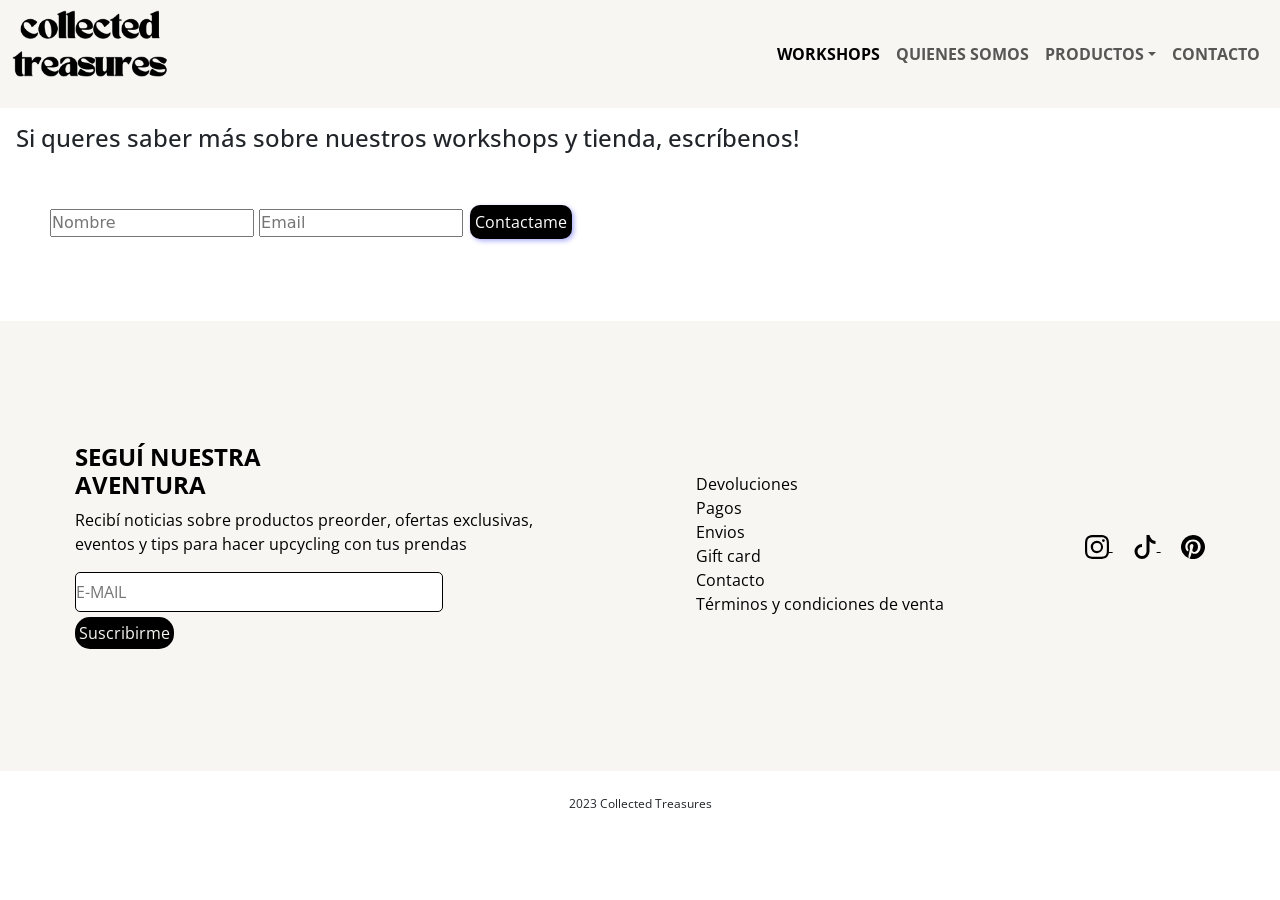
<file: pages/contacto.html>
<!DOCTYPE html>
<html lang="en">

<head>
    <meta charset="UTF-8">
    <meta http-equiv="X-UA-Compatible" content="IE=edge">
    <meta name="viewport" content="width=device-width, initial-scale=1.0">
    <link href="https://cdn.jsdelivr.net/npm/bootstrap@5.3.0-alpha3/dist/css/bootstrap.min.css" rel="stylesheet"
        integrity="sha384-KK94CHFLLe+nY2dmCWGMq91rCGa5gtU4mk92HdvYe+M/SXH301p5ILy+dN9+nJOZ" crossorigin="anonymous">
    <link rel="stylesheet" href="../css/style.css">
    <title>CONTACTO</title>
</head>

<body>
    <header class="header">
        <a href="../index.html" class="logo">
            <img class="logo-marca" src="../Recursos/Logo-brand.png" alt="Logo">

            <!-- NAV CON BOOSTRAP-->
            <nav class="navbar navbar-expand-lg bg-body-tertiary">
                <div class="container-fluid">
                    <button class="navbar-toggler" type="button" data-bs-toggle="collapse"
                        data-bs-target="#navbarScroll" aria-controls="navbarScroll" aria-expanded="false"
                        aria-label="Toggle navigation">
                        <span class="navbar-toggler-icon"></span>
                    </button>
                    <div class="collapse navbar-collapse" id="navbarScroll">
                        <ul class="navbar-nav me-auto my-2 my-lg-0 navbar-nav-scroll"
                            style="--bs-scroll-height: 100px;">
                            <li class="nav-item">
                                <a class="nav-link active" aria-current="page"
                                    href="../pages/workshops.html"><strong>WORKSHOPS</strong></a>
                            </li>
                            <li class="nav-item">
                                <a class="nav-link" href="../pages/quienes-somos.html"><strong>QUIENES
                                        SOMOS</strong></a>
                            </li>
                            <li class="nav-item dropdown">
                                <a class="nav-link dropdown-toggle" href="../pages/productos.html" role="button"
                                    data-bs-toggle="dropdown" aria-expanded="false">
                                    <strong>PRODUCTOS</strong></a>
                                <ul class="dropdown-menu">
                                    <li><a class="dropdown-item" href="./productos.html"><strong>ROPA</strong></a>
                                    </li>
                                    <li><a class="dropdown-item"
                                            href="../pages/productos.html"><strong>ACCESORIOS</strong></a></li>
                                    <li><a class="dropdown-item"
                                            href="../pages/productos.html"><strong>CALZADO</strong></a></li>
                                </ul>
                            </li>
                            <li class="nav-item dropdown">
                                <a class="nav-link" href="../pages/contacto.html"><strong>CONTACTO</strong></a>
                            </li>
                        </ul>
                    </div>
                </div>
            </nav>
    </header>

    <main class="main-contacto">
        <h3>Si queres saber más sobre nuestros workshops y tienda, escríbenos!</h3>
        <form action="#" method="get">
            <input type="text" name="Nombre" placeholder="Nombre">
            <input type="email" name="Email" placeholder="Email">
            <button>Contactame</button>
        </form>
    </main>
    <script src="https://cdn.jsdelivr.net/npm/bootstrap@5.3.0-alpha3/dist/js/bootstrap.bundle.min.js"
        integrity="sha384-ENjdO4Dr2bkBIFxQpeoTz1HIcje39Wm4jDKdf19U8gI4ddQ3GYNS7NTKfAdVQSZe"
        crossorigin="anonymous"></script>
    <footer>
        <div class="footer-info">
            <div class="suscripcion">
                <h3>SEGUÍ NUESTRA
                    AVENTURA</h3>
                <p>Recibí noticias sobre productos preorder, ofertas exclusivas,
                    eventos y tips para hacer upcycling con tus prendas</p>
                <form action="#" method="get">
                    <input type="text" placeholder="E-MAIL">
                    <button>Suscribirme</button>
                </form>
            </div>

            <div class="ayuda">
                <ul class="dudas">
                    <li><a href="#">Devoluciones</a></li>
                    <li><a href="#">Pagos</a></li>
                    <li><a href="#">Envios</a></li>
                    <li><a href="#">Gift card</a></li>
                    <li><a href="./pages/contacto.html">Contacto</a></li>
                    <li><a href="#">Términos y condiciones de venta</a></li>
                </ul>
            </div>
            <div class="redes-sociales">
                <a href="#"><svg xmlns="http://www.w3.org/2000/svg" width="1.5rem" height="1.5rem" fill="currentColor"
                        class="bi bi-instagram" viewBox="0 0 16 16">
                        <path
                            d="M8 0C5.829 0 5.556.01 4.703.048 3.85.088 3.269.222 2.76.42a3.917 3.917 0 0 0-1.417.923A3.927 3.927 0 0 0 .42 2.76C.222 3.268.087 3.85.048 4.7.01 5.555 0 5.827 0 8.001c0 2.172.01 2.444.048 3.297.04.852.174 1.433.372 1.942.205.526.478.972.923 1.417.444.445.89.719 1.416.923.51.198 1.09.333 1.942.372C5.555 15.99 5.827 16 8 16s2.444-.01 3.298-.048c.851-.04 1.434-.174 1.943-.372a3.916 3.916 0 0 0 1.416-.923c.445-.445.718-.891.923-1.417.197-.509.332-1.09.372-1.942C15.99 10.445 16 10.173 16 8s-.01-2.445-.048-3.299c-.04-.851-.175-1.433-.372-1.941a3.926 3.926 0 0 0-.923-1.417A3.911 3.911 0 0 0 13.24.42c-.51-.198-1.092-.333-1.943-.372C10.443.01 10.172 0 7.998 0h.003zm-.717 1.442h.718c2.136 0 2.389.007 3.232.046.78.035 1.204.166 1.486.275.373.145.64.319.92.599.28.28.453.546.598.92.11.281.24.705.275 1.485.039.843.047 1.096.047 3.231s-.008 2.389-.047 3.232c-.035.78-.166 1.203-.275 1.485a2.47 2.47 0 0 1-.599.919c-.28.28-.546.453-.92.598-.28.11-.704.24-1.485.276-.843.038-1.096.047-3.232.047s-2.39-.009-3.233-.047c-.78-.036-1.203-.166-1.485-.276a2.478 2.478 0 0 1-.92-.598 2.48 2.48 0 0 1-.6-.92c-.109-.281-.24-.705-.275-1.485-.038-.843-.046-1.096-.046-3.233 0-2.136.008-2.388.046-3.231.036-.78.166-1.204.276-1.486.145-.373.319-.64.599-.92.28-.28.546-.453.92-.598.282-.11.705-.24 1.485-.276.738-.034 1.024-.044 2.515-.045v.002zm4.988 1.328a.96.96 0 1 0 0 1.92.96.96 0 0 0 0-1.92zm-4.27 1.122a4.109 4.109 0 1 0 0 8.217 4.109 4.109 0 0 0 0-8.217zm0 1.441a2.667 2.667 0 1 1 0 5.334 2.667 2.667 0 0 1 0-5.334z" />
                    </svg>
                </a>
                <a href="#"><svg xmlns="http://www.w3.org/2000/svg" width="1.5rem" height="1.5rem" fill="currentColor"
                        class="bi bi-tiktok" viewBox="0 0 16 16">
                        <path
                            d="M9 0h1.98c.144.715.54 1.617 1.235 2.512C12.895 3.389 13.797 4 15 4v2c-1.753 0-3.07-.814-4-1.829V11a5 5 0 1 1-5-5v2a3 3 0 1 0 3 3V0Z" />
                    </svg>
                </a>
                <a href="#"><svg xmlns="http://www.w3.org/2000/svg" width="1.5rem" height="1.5rem" fill="currentColor"
                        class="bi bi-pinterest" viewBox="0 0 16 16">
                        <path
                            d="M8 0a8 8 0 0 0-2.915 15.452c-.07-.633-.134-1.606.027-2.297.146-.625.938-3.977.938-3.977s-.239-.479-.239-1.187c0-1.113.645-1.943 1.448-1.943.682 0 1.012.512 1.012 1.127 0 .686-.437 1.712-.663 2.663-.188.796.4 1.446 1.185 1.446 1.422 0 2.515-1.5 2.515-3.664 0-1.915-1.377-3.254-3.342-3.254-2.276 0-3.612 1.707-3.612 3.471 0 .688.265 1.425.595 1.826a.24.24 0 0 1 .056.23c-.061.252-.196.796-.222.907-.035.146-.116.177-.268.107-1-.465-1.624-1.926-1.624-3.1 0-2.523 1.834-4.84 5.286-4.84 2.775 0 4.932 1.977 4.932 4.62 0 2.757-1.739 4.976-4.151 4.976-.811 0-1.573-.421-1.834-.919l-.498 1.902c-.181.695-.669 1.566-.995 2.097A8 8 0 1 0 8 0z" />
                    </svg>
                </a>
            </div>
        </div>
        <p class="texto-xs-bottom">2023 Collected Treasures</p>
    </footer>
</body>

</html>
</file>
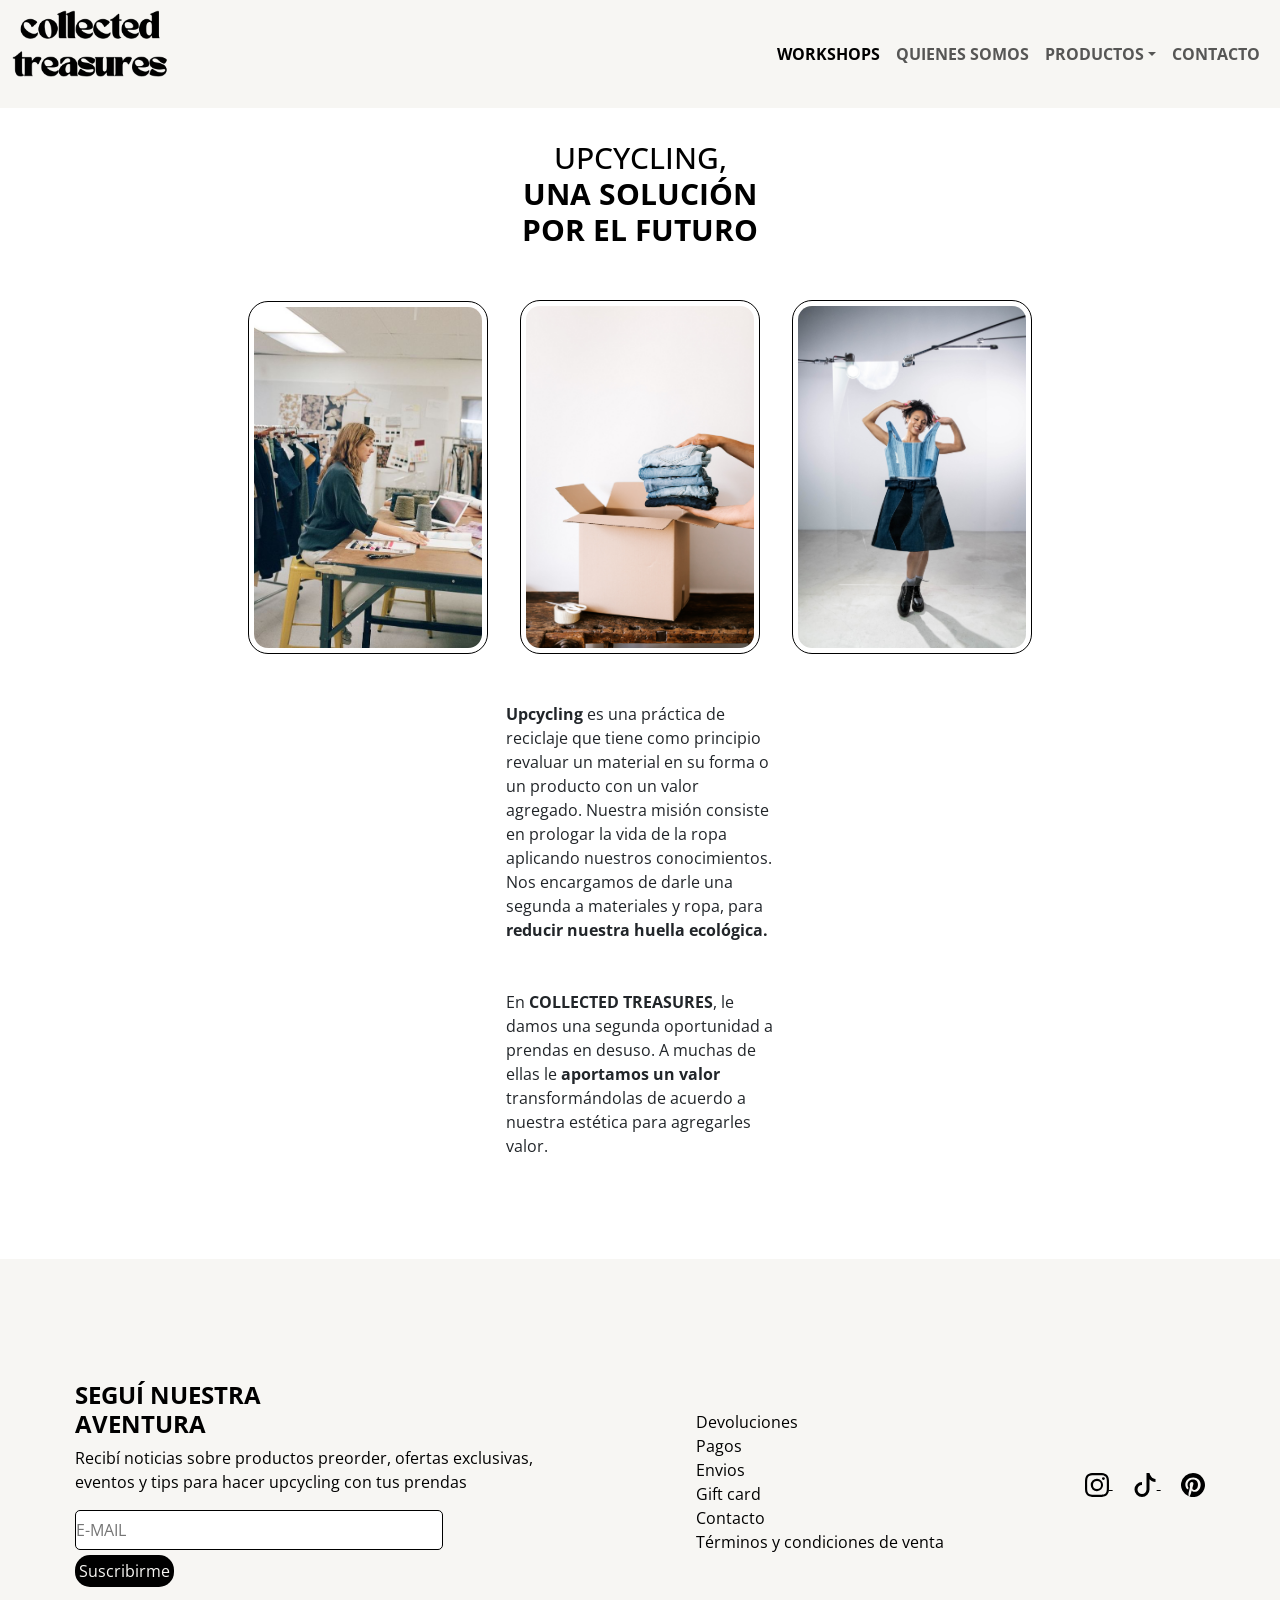
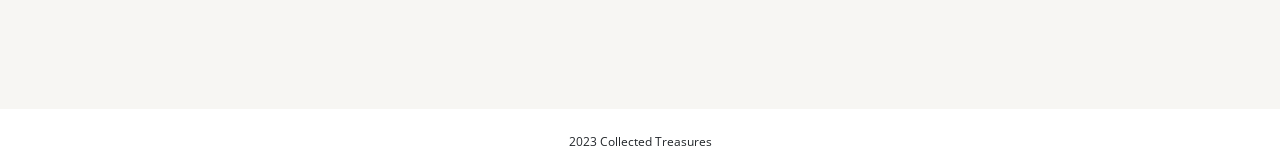
<file: pages/quienes-somos.html>
<!DOCTYPE html>
<html lang="en">
<head>
    <meta charset="UTF-8">
    <meta http-equiv="X-UA-Compatible" content="IE=edge">
    <meta name="viewport" content="width=device-width, initial-scale=1.0">
    <link href="https://cdn.jsdelivr.net/npm/bootstrap@5.3.0-alpha3/dist/css/bootstrap.min.css" rel="stylesheet" integrity="sha384-KK94CHFLLe+nY2dmCWGMq91rCGa5gtU4mk92HdvYe+M/SXH301p5ILy+dN9+nJOZ" crossorigin="anonymous">
    <link rel="stylesheet" href="../css/style.css">
    <title>PORTFOLIO</title>
</head>
<body>
  <header class="header">
    <a href="../index.html" class="logo">
      <img class="logo-marca" src="../Recursos/Logo-brand.png" alt="Logo">

      <!-- NAV CON BOOSTRAP-->
      <nav class="navbar navbar-expand-lg bg-body-tertiary">
        <div class="container-fluid">
          <button class="navbar-toggler" type="button" data-bs-toggle="collapse" data-bs-target="#navbarScroll"
            aria-controls="navbarScroll" aria-expanded="false" aria-label="Toggle navigation">
            <span class="navbar-toggler-icon"></span>
          </button>
          <div class="collapse navbar-collapse" id="navbarScroll">
            <ul class="navbar-nav me-auto my-2 my-lg-0 navbar-nav-scroll" style="--bs-scroll-height: 100px;">
              <li class="nav-item">
                <a class="nav-link active" aria-current="page"
                  href="../pages/workshops.html"><strong>WORKSHOPS</strong></a>
              </li>
              <li class="nav-item">
                <a class="nav-link" href="../pages/quienes-somos.html"><strong>QUIENES SOMOS</strong></a>
              </li>
              <li class="nav-item dropdown">
                <a class="nav-link dropdown-toggle" href="../pages/productos.html" role="button"
                  data-bs-toggle="dropdown" aria-expanded="false">
                  <strong>PRODUCTOS</strong></a>
                <ul class="dropdown-menu">
                  <li><a class="dropdown-item" href="./productos.html"><strong>ROPA</strong></a>
                  </li>
                  <li><a class="dropdown-item" href="../pages/productos.html"><strong>ACCESORIOS</strong></a></li>
                  <li><a class="dropdown-item" href="../pages/productos.html"><strong>CALZADO</strong></a></li>
                </ul>
              </li>
              <li class="nav-item dropdown">
                <a class="nav-link" href="../pages/contacto.html"><strong>CONTACTO</strong></a>
              </li>
            </ul>
          </div>
        </div>
      </nav>

  </header>

    <main class="main-quienessomos">
        <h1>UPCYCLING, 
          <strong>UNA SOLUCIÓN 
            POR EL FUTURO</strong></h1>
        <div class="upcycling-img">
          <img src="../Recursos/estudiante-creando.jpeg" alt="estudiante-creando">
          <img src="../Recursos/jeans-en-desuso.jpg" alt="jeans-en-desuso">
          <img src="../Recursos/collage-denim.jpg" alt="pantalon-hecho-con-jeans-en-desuso">
        </div>
        <div class="texto-upcycling">
          <p class="texto-upcycling1"><strong>Upcycling</strong> es una práctica de reciclaje que tiene como principio revaluar un material en su forma o un producto con un valor agregado. Nuestra misión consiste en prologar la vida de la ropa aplicando nuestros conocimientos. Nos encargamos de darle una segunda
          a materiales y ropa, para <strong>reducir nuestra huella ecológica.</strong></p>
         <p class="texto-upcycling2">En <strong>COLLECTED TREASURES</strong>, le damos una segunda oportunidad a prendas en desuso. A muchas de ellas le <strong>aportamos un valor</strong> transformándolas de acuerdo a nuestra estética para agregarles valor.</p> 
      </div>  
      </main>
    <script src="https://cdn.jsdelivr.net/npm/bootstrap@5.3.0-alpha3/dist/js/bootstrap.bundle.min.js" integrity="sha384-ENjdO4Dr2bkBIFxQpeoTz1HIcje39Wm4jDKdf19U8gI4ddQ3GYNS7NTKfAdVQSZe" crossorigin="anonymous"></script>
    <footer>
      <div class="footer-info">
        <div class="suscripcion">
          <h3>SEGUÍ NUESTRA
            AVENTURA</h3>
          <p>Recibí noticias sobre productos preorder, ofertas exclusivas,
            eventos y tips para hacer upcycling con tus prendas</p>
          <form action="#" method="get">
            <input type="text" placeholder="E-MAIL">
            <button>Suscribirme</button>
          </form>
        </div>
    
        <div class="ayuda">
          <ul class="dudas">
            <li><a href="#">Devoluciones</a></li>
            <li><a href="#">Pagos</a></li>
            <li><a href="#">Envios</a></li>
            <li><a href="#">Gift card</a></li>
            <li><a href="./pages/contacto.html">Contacto</a></li>
            <li><a href="#">Términos y condiciones de venta</a></li>
          </ul>
        </div>
        <div class="redes-sociales">
          <a href="#"><svg xmlns="http://www.w3.org/2000/svg" width="1.5rem" height="1.5rem" fill="currentColor"
              class="bi bi-instagram" viewBox="0 0 16 16">
              <path
                d="M8 0C5.829 0 5.556.01 4.703.048 3.85.088 3.269.222 2.76.42a3.917 3.917 0 0 0-1.417.923A3.927 3.927 0 0 0 .42 2.76C.222 3.268.087 3.85.048 4.7.01 5.555 0 5.827 0 8.001c0 2.172.01 2.444.048 3.297.04.852.174 1.433.372 1.942.205.526.478.972.923 1.417.444.445.89.719 1.416.923.51.198 1.09.333 1.942.372C5.555 15.99 5.827 16 8 16s2.444-.01 3.298-.048c.851-.04 1.434-.174 1.943-.372a3.916 3.916 0 0 0 1.416-.923c.445-.445.718-.891.923-1.417.197-.509.332-1.09.372-1.942C15.99 10.445 16 10.173 16 8s-.01-2.445-.048-3.299c-.04-.851-.175-1.433-.372-1.941a3.926 3.926 0 0 0-.923-1.417A3.911 3.911 0 0 0 13.24.42c-.51-.198-1.092-.333-1.943-.372C10.443.01 10.172 0 7.998 0h.003zm-.717 1.442h.718c2.136 0 2.389.007 3.232.046.78.035 1.204.166 1.486.275.373.145.64.319.92.599.28.28.453.546.598.92.11.281.24.705.275 1.485.039.843.047 1.096.047 3.231s-.008 2.389-.047 3.232c-.035.78-.166 1.203-.275 1.485a2.47 2.47 0 0 1-.599.919c-.28.28-.546.453-.92.598-.28.11-.704.24-1.485.276-.843.038-1.096.047-3.232.047s-2.39-.009-3.233-.047c-.78-.036-1.203-.166-1.485-.276a2.478 2.478 0 0 1-.92-.598 2.48 2.48 0 0 1-.6-.92c-.109-.281-.24-.705-.275-1.485-.038-.843-.046-1.096-.046-3.233 0-2.136.008-2.388.046-3.231.036-.78.166-1.204.276-1.486.145-.373.319-.64.599-.92.28-.28.546-.453.92-.598.282-.11.705-.24 1.485-.276.738-.034 1.024-.044 2.515-.045v.002zm4.988 1.328a.96.96 0 1 0 0 1.92.96.96 0 0 0 0-1.92zm-4.27 1.122a4.109 4.109 0 1 0 0 8.217 4.109 4.109 0 0 0 0-8.217zm0 1.441a2.667 2.667 0 1 1 0 5.334 2.667 2.667 0 0 1 0-5.334z" />
            </svg>
          </a>
          <a href="#"><svg xmlns="http://www.w3.org/2000/svg" width="1.5rem" height="1.5rem" fill="currentColor"
              class="bi bi-tiktok" viewBox="0 0 16 16">
              <path
                d="M9 0h1.98c.144.715.54 1.617 1.235 2.512C12.895 3.389 13.797 4 15 4v2c-1.753 0-3.07-.814-4-1.829V11a5 5 0 1 1-5-5v2a3 3 0 1 0 3 3V0Z" />
            </svg>
          </a>
          <a href="#"><svg xmlns="http://www.w3.org/2000/svg" width="1.5rem" height="1.5rem" fill="currentColor"
              class="bi bi-pinterest" viewBox="0 0 16 16">
              <path
                d="M8 0a8 8 0 0 0-2.915 15.452c-.07-.633-.134-1.606.027-2.297.146-.625.938-3.977.938-3.977s-.239-.479-.239-1.187c0-1.113.645-1.943 1.448-1.943.682 0 1.012.512 1.012 1.127 0 .686-.437 1.712-.663 2.663-.188.796.4 1.446 1.185 1.446 1.422 0 2.515-1.5 2.515-3.664 0-1.915-1.377-3.254-3.342-3.254-2.276 0-3.612 1.707-3.612 3.471 0 .688.265 1.425.595 1.826a.24.24 0 0 1 .056.23c-.061.252-.196.796-.222.907-.035.146-.116.177-.268.107-1-.465-1.624-1.926-1.624-3.1 0-2.523 1.834-4.84 5.286-4.84 2.775 0 4.932 1.977 4.932 4.62 0 2.757-1.739 4.976-4.151 4.976-.811 0-1.573-.421-1.834-.919l-.498 1.902c-.181.695-.669 1.566-.995 2.097A8 8 0 1 0 8 0z" />
            </svg>
          </a>
        </div>
      </div>
      <p class="texto-xs-bottom">2023 Collected Treasures</p>
    </footer>
</body>
</html>
</file>
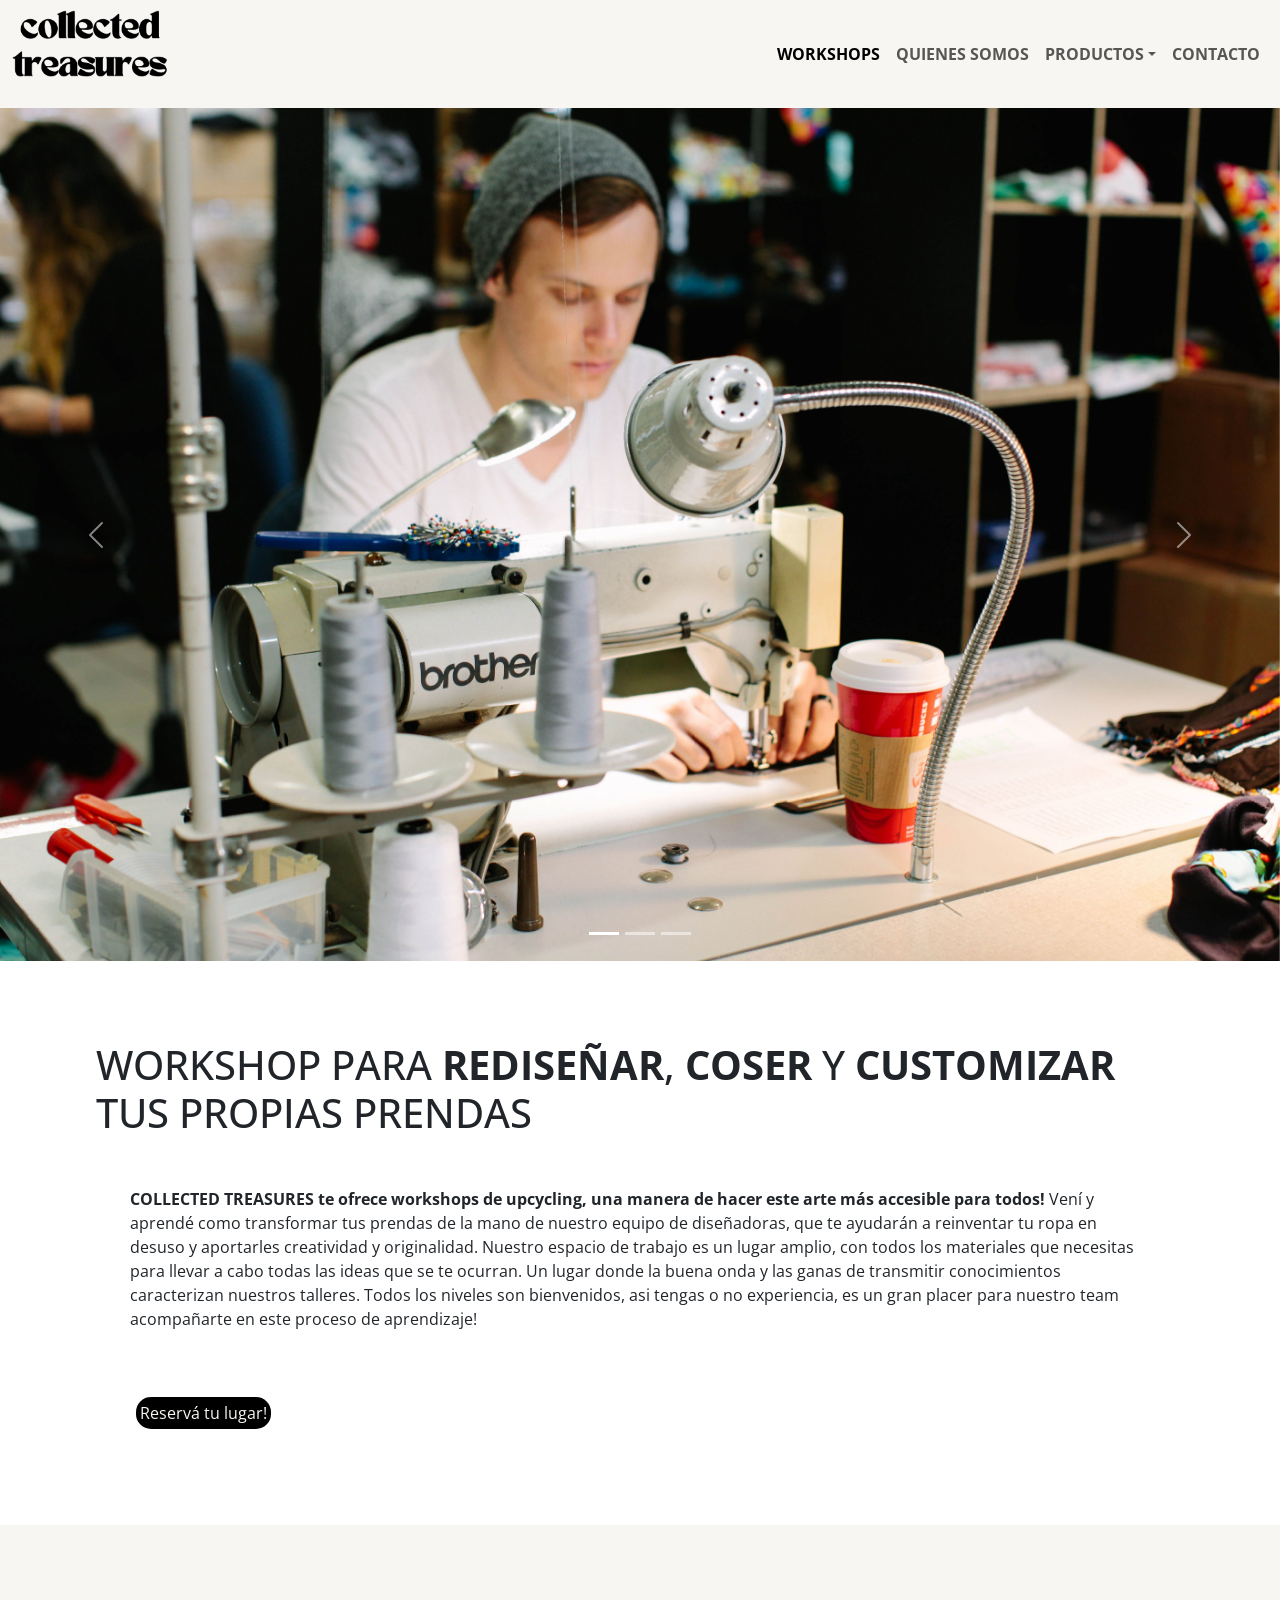
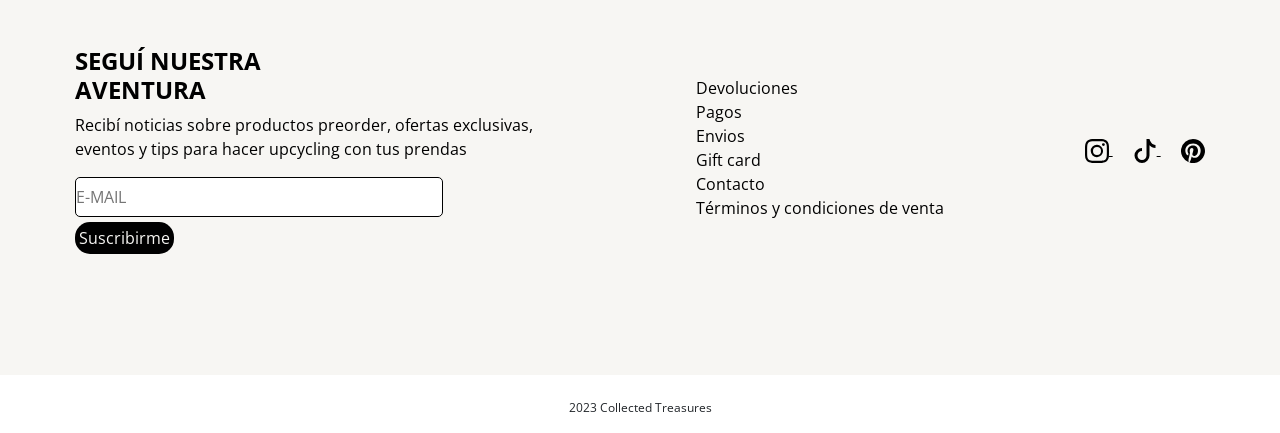
<file: pages/workshops.html>
<!DOCTYPE html>
<html lang="en">

<head>
  <meta charset="UTF-8">
  <meta http-equiv="X-UA-Compatible" content="IE=edge">
  <meta name="viewport" content="width=device-width, initial-scale=1.0">
  <link href="https://cdn.jsdelivr.net/npm/bootstrap@5.3.0-alpha3/dist/css/bootstrap.min.css" rel="stylesheet"
    integrity="sha384-KK94CHFLLe+nY2dmCWGMq91rCGa5gtU4mk92HdvYe+M/SXH301p5ILy+dN9+nJOZ" crossorigin="anonymous">
  <link rel="stylesheet" href="../css/style.css">
  <title>WORKSHOPS</title>
</head>

<body>
  <header class="header">
    <a href="../index.html" class="logo">
      <img class="logo-marca" src="../Recursos/Logo-brand.png" alt="Logo">

      <!-- NAV CON BOOSTRAP-->
      <nav class="navbar navbar-expand-lg bg-body-tertiary">
        <div class="container-fluid">
          <button class="navbar-toggler" type="button" data-bs-toggle="collapse" data-bs-target="#navbarScroll"
            aria-controls="navbarScroll" aria-expanded="false" aria-label="Toggle navigation">
            <span class="navbar-toggler-icon"></span>
          </button>
          <div class="collapse navbar-collapse" id="navbarScroll">
            <ul class="navbar-nav me-auto my-2 my-lg-0 navbar-nav-scroll" style="--bs-scroll-height: 100px;">
              <li class="nav-item">
                <a class="nav-link active" aria-current="page"
                  href="../pages/workshops.html"><strong>WORKSHOPS</strong></a>
              </li>
              <li class="nav-item">
                <a class="nav-link" href="../pages/quienes-somos.html"><strong>QUIENES SOMOS</strong></a>
              </li>
              <li class="nav-item dropdown">
                <a class="nav-link dropdown-toggle" href="../pages/productos.html" role="button"
                  data-bs-toggle="dropdown" aria-expanded="false">
                  <strong>PRODUCTOS</strong></a>
                <ul class="dropdown-menu">
                  <li><a class="dropdown-item" href="./productos.html"><strong>ROPA</strong></a>
                  </li>
                  <li><a class="dropdown-item" href="../pages/productos.html"><strong>ACCESORIOS</strong></a></li>
                  <li><a class="dropdown-item" href="../pages/productos.html"><strong>CALZADO</strong></a></li>
                </ul>
              </li>
              <li class="nav-item dropdown">
                <a class="nav-link" href="../pages/contacto.html"><strong>CONTACTO</strong></a>
              </li>
            </ul>
          </div>
        </div>
      </nav>

  </header>


  <!-- CAROUSEL IMAGENES -->
  <div id="carouselExampleIndicators" class="carousel slide">
    <div class="carousel-indicators">
      <button type="button" data-bs-target="#carouselExampleIndicators" data-bs-slide-to="0" class="active" aria-current="true" aria-label="Slide 1"></button>
      <button type="button" data-bs-target="#carouselExampleIndicators" data-bs-slide-to="1" aria-label="Slide 2"></button>
      <button type="button" data-bs-target="#carouselExampleIndicators" data-bs-slide-to="2" aria-label="Slide 3"></button>
    </div>
    <div class="carousel-inner">
      <div class="carousel-item active">
        <img src="../Recursos/estudiante-cosiendo.jpeg" class="d-block w-100" alt="estudiante-cosiendo">
       </div>
      <div class="carousel-item">
        <img src="../Recursos/customized-workshop.jpg" class="d-block w-100" alt="estudiante-pintando">
      </div>
      <div class="carousel-item">
        <img src="../Recursos/tomando-medidas.jpeg" class="d-block w-100" alt="estudiante-tomando-medidas">
      </div>
      </div>
        <button class="carousel-control-prev" type="button" data-bs-target="#carouselExampleIndicators" data-bs-slide="prev">
        <span class="carousel-control-prev-icon" aria-hidden="true"></span>
        <span class="visually-hidden">Previous</span>
        </button>
        <button class="carousel-control-next" type="button" data-bs-target="#carouselExampleIndicators" data-bs-slide="next">
        <span class="carousel-control-next-icon" aria-hidden="true"></span>
        <span class="visually-hidden">Next</span>
        </button>
        </div>

  <!-- CONTENIDO WORKSHOP -->
  <main class="main-workshop">
    <h1 class="Titulo-workshop">WORKSHOP PARA <strong>REDISEÑAR</strong>, 
      <strong>COSER</strong> Y <strong>CUSTOMIZAR</strong> 
      TUS PROPIAS PRENDAS</h1>
    <p class="texto-workshop"> <strong>COLLECTED TREASURES te ofrece workshops de upcycling, una manera de hacer este arte más accesible para todos!</strong>
    Vení y aprendé como transformar tus prendas de la mano de nuestro equipo de diseñadoras, que te ayudarán a reinventar tu ropa en desuso y aportarles creatividad y originalidad. Nuestro espacio de trabajo es un lugar amplio, con todos los materiales que necesitas para llevar a cabo todas las ideas que se te ocurran. Un lugar donde la buena onda y las ganas de transmitir conocimientos caracterizan nuestros talleres. 
    Todos los niveles son bienvenidos, asi tengas o no experiencia, es un gran placer para nuestro team acompañarte en este proceso de aprendizaje!</p>
    <button>Reservá tu lugar!</button>
  </main>
  <script src="https://cdn.jsdelivr.net/npm/bootstrap@5.3.0-alpha3/dist/js/bootstrap.bundle.min.js"
    integrity="sha384-ENjdO4Dr2bkBIFxQpeoTz1HIcje39Wm4jDKdf19U8gI4ddQ3GYNS7NTKfAdVQSZe"
    crossorigin="anonymous"></script>
  </header>
</body>

<footer>
  <div class="footer-info">
    <div class="suscripcion">
      <h3>SEGUÍ NUESTRA
        AVENTURA</h3>
      <p>Recibí noticias sobre productos preorder, ofertas exclusivas,
        eventos y tips para hacer upcycling con tus prendas</p>
      <form action="#" method="get">
        <input type="text" placeholder="E-MAIL">
        <button>Suscribirme</button>
      </form>
    </div>

    <div class="ayuda">
      <ul class="dudas">
        <li><a href="#">Devoluciones</a></li>
        <li><a href="#">Pagos</a></li>
        <li><a href="#">Envios</a></li>
        <li><a href="#">Gift card</a></li>
        <li><a href="./pages/contacto.html">Contacto</a></li>
        <li><a href="#">Términos y condiciones de venta</a></li>
      </ul>
    </div>
    <div class="redes-sociales">
      <a href="#"><svg xmlns="http://www.w3.org/2000/svg" width="1.5rem" height="1.5rem" fill="currentColor"
          class="bi bi-instagram" viewBox="0 0 16 16">
          <path
            d="M8 0C5.829 0 5.556.01 4.703.048 3.85.088 3.269.222 2.76.42a3.917 3.917 0 0 0-1.417.923A3.927 3.927 0 0 0 .42 2.76C.222 3.268.087 3.85.048 4.7.01 5.555 0 5.827 0 8.001c0 2.172.01 2.444.048 3.297.04.852.174 1.433.372 1.942.205.526.478.972.923 1.417.444.445.89.719 1.416.923.51.198 1.09.333 1.942.372C5.555 15.99 5.827 16 8 16s2.444-.01 3.298-.048c.851-.04 1.434-.174 1.943-.372a3.916 3.916 0 0 0 1.416-.923c.445-.445.718-.891.923-1.417.197-.509.332-1.09.372-1.942C15.99 10.445 16 10.173 16 8s-.01-2.445-.048-3.299c-.04-.851-.175-1.433-.372-1.941a3.926 3.926 0 0 0-.923-1.417A3.911 3.911 0 0 0 13.24.42c-.51-.198-1.092-.333-1.943-.372C10.443.01 10.172 0 7.998 0h.003zm-.717 1.442h.718c2.136 0 2.389.007 3.232.046.78.035 1.204.166 1.486.275.373.145.64.319.92.599.28.28.453.546.598.92.11.281.24.705.275 1.485.039.843.047 1.096.047 3.231s-.008 2.389-.047 3.232c-.035.78-.166 1.203-.275 1.485a2.47 2.47 0 0 1-.599.919c-.28.28-.546.453-.92.598-.28.11-.704.24-1.485.276-.843.038-1.096.047-3.232.047s-2.39-.009-3.233-.047c-.78-.036-1.203-.166-1.485-.276a2.478 2.478 0 0 1-.92-.598 2.48 2.48 0 0 1-.6-.92c-.109-.281-.24-.705-.275-1.485-.038-.843-.046-1.096-.046-3.233 0-2.136.008-2.388.046-3.231.036-.78.166-1.204.276-1.486.145-.373.319-.64.599-.92.28-.28.546-.453.92-.598.282-.11.705-.24 1.485-.276.738-.034 1.024-.044 2.515-.045v.002zm4.988 1.328a.96.96 0 1 0 0 1.92.96.96 0 0 0 0-1.92zm-4.27 1.122a4.109 4.109 0 1 0 0 8.217 4.109 4.109 0 0 0 0-8.217zm0 1.441a2.667 2.667 0 1 1 0 5.334 2.667 2.667 0 0 1 0-5.334z" />
        </svg>
      </a>
      <a href="#"><svg xmlns="http://www.w3.org/2000/svg" width="1.5rem" height="1.5rem" fill="currentColor"
          class="bi bi-tiktok" viewBox="0 0 16 16">
          <path
            d="M9 0h1.98c.144.715.54 1.617 1.235 2.512C12.895 3.389 13.797 4 15 4v2c-1.753 0-3.07-.814-4-1.829V11a5 5 0 1 1-5-5v2a3 3 0 1 0 3 3V0Z" />
        </svg>
      </a>
      <a href="#"><svg xmlns="http://www.w3.org/2000/svg" width="1.5rem" height="1.5rem" fill="currentColor"
          class="bi bi-pinterest" viewBox="0 0 16 16">
          <path
            d="M8 0a8 8 0 0 0-2.915 15.452c-.07-.633-.134-1.606.027-2.297.146-.625.938-3.977.938-3.977s-.239-.479-.239-1.187c0-1.113.645-1.943 1.448-1.943.682 0 1.012.512 1.012 1.127 0 .686-.437 1.712-.663 2.663-.188.796.4 1.446 1.185 1.446 1.422 0 2.515-1.5 2.515-3.664 0-1.915-1.377-3.254-3.342-3.254-2.276 0-3.612 1.707-3.612 3.471 0 .688.265 1.425.595 1.826a.24.24 0 0 1 .056.23c-.061.252-.196.796-.222.907-.035.146-.116.177-.268.107-1-.465-1.624-1.926-1.624-3.1 0-2.523 1.834-4.84 5.286-4.84 2.775 0 4.932 1.977 4.932 4.62 0 2.757-1.739 4.976-4.151 4.976-.811 0-1.573-.421-1.834-.919l-.498 1.902c-.181.695-.669 1.566-.995 2.097A8 8 0 1 0 8 0z" />
        </svg>
      </a>
    </div>
  </div>
  <p class="texto-xs-bottom">2023 Collected Treasures</p>
</footer>

</body>

</html>
</file>
<file: css/style.css>
/* COLORES
#D5DB8: light-green
#AEAFF8: lilac
#F7F6F3: off-white
#376A20: dark-green
*/


/* TIPOGRAFÍA */

@import url('https://fonts.googleapis.com/css2?family=Open+Sans:ital,wght@0,300;0,600;1,700&display=swap');
;

.typo-externa {
    font-family: 'Open Sans', sans-serif;
}

* {
    padding: 0;
    margin: 0;
}


/* NAV */

.header {
    background-color: #F7F6F3;
    display: flex;
    flex-wrap: wrap;
    justify-content: space-between;
    font-family: "Open Sans";
    text-decoration: none;
    list-style-type: none;
    align-items: center;
    max-height: 12vh;
    align-content: center;
    width: 100%;
}


.header a img {
    max-width: 20vh;
    padding: 8px;
}

.header .navbar {
    background-color: transparent !important;
    position: fixed top;
}

.main {
    display: flex;
    justify-content: space-around;
    align-items: stretch;
    flex-direction: row;
    flex-wrap: wrap;
    min-height: 70vh
}


/* INDEX */

.banner-principal {
    font-family: "Open Sans";
}

.video-capsula {
    margin: 100px;
    border-radius: 20px;
    max-width: 90%;
    margin-left: 20px;
    margin-top: 16px;
    margin-bottom: 10vh;
}

.nuestra-mision {
    color: #000;
    font-size: 40px;
    text-align: center;
    white-space: pre-line;
    margin-top: 0px;
    margin-bottom: 2vh;
}


.mision {
    font-size: 16px;
    text-align: center;
    display: inline;
    justify-content: left;
    max-width: 10px;
    
}

.banner-principal p{
    margin-left: 16px;
}

.treasures-costumers {
    color: #000;
    font-family: "Open Sans";
    font-size: 50px;
    text-align: center;
    white-space: pre-line;
    margin-top: 5rem;
    margin-bottom: 2vh;
}

.img-costumers img {
    margin: 16px;
    width: 15rem;
    border-radius: 20px
}

.img-costumers {
    display: flex;
    align-content: center;
    flex-wrap: wrap;
    flex-direction: row;
    justify-content: center;
    align-items: baseline;
    border: 1px solid black;
    border-radius: 20px;
}

.img-1:hover {
    transform: scale(1.2);
    transition: 2s;
}

.img-2:hover {
    transform: scale(1.2);
    transition: 2s;
}

.img-3:hover {
    transform: scale(1.2);
    transition: 2s;
}

.img-4:hover {
    transform: scale(1.2);
    transition: 2s;
}


.main,
.footer {
    width: 100%;
}

/* FOOTER */
.footer-info {
    /* border-top: 1px solid black; */
    font-family: "Open Sans";
    background-color: #F7F6F3;
    min-height: 50vh;
    color: #000;
    text-align: center;
    display: flex;
    justify-content: space-around;
    align-items: center;
    width: 100%;
    flex-direction: row;
    flex-wrap: wrap;
    align-content: stretch;
    margin-top: 5rem;
    }


.suscripcion h3 {
    display: flex;
    font-size: 1.5rem;
    font-weight: bold;
    color: #000;
    text-decoration: none;
    margin-left: 10px;
    white-space: pre-line;
    text-align: left;
}

.suscripcion p {
    display: flex;
    font-weight: thin;
    color: #000;
    text-decoration: none;
    margin-left: 10px;
    white-space: pre-line;
    text-align: left;
}

.suscripcion input {
    margin-left: 10px;
    display: flex;
    width: 23rem;
    height: 2.5rem;
    border-radius: 5px;
    border: 1px solid black;
    }

input::placeholder {
    border: 16px #D5DB8B;
   }


.suscripcion button {
    display: flex;
    text-align: left;
    margin-top: 5px;
    align-items: flex-end;
    margin-left: 10px;
    padding: 4px;
    background-color: #000;
    color: #F7F6F3;
    border-radius: 15px;
    border: #000;
    text-decoration: none;
    padding: 4px;
    
}

.suscripcion button:hover {
    background-color: #D5DB8B;
    color: #376A20;
}

.dudas {
    list-style-type: none;
    text-align: left;
    margin-left: 0px;
    margin-top: 12px;
}

.dudas a {
    color: #000;
    text-decoration: none;
}

.dudas a:hover {
    font-weight: bold;
}

.redes-sociales a {
    margin: 10px;
    color: #000
}

.redes-sociales a:hover {
    color: #D5DB8B
}

.logo-redes {
    width: 7rem;
}

.texto-xs-bottom {
    font-size: 12px;
    font-family: "Open Sans";
    text-align: center;
    margin-top: 1.5rem;
}


/* WORKSHOPS */
.navbar navbar-expand-lg bg-body-tertiary {
    min-height: 10vh;
}

.Titulo-workshop {
    margin: 16px;
    font-family: "Open Sans";
}

.texto-workshop {
    margin: 50px;
    font-family: "Open Sans";
    min-width: 1rem;
}

.main-workshop {
    margin: 5rem
}

.main-workshop button {
    margin: 16px;
    padding: 4px;
    margin-left: 3.5rem;
    font-family: "Open Sans";
    background-color: #000;
    color: #F7F6F3;
    border-radius: 15px;
    border: #000;
    text-decoration: none;
    padding: 4px;
}

.main-workshop button:hover {
    background-color: #D5DB8B !important;
    color: #376A20;
}

.main-workshop button:hover {
    background-color: #F7F6F3;
    color: #376A20;
}

/* QUIENES SOMOS */
.main-quienessomos {
    display: flex;
    flex-direction: column;
    flex-wrap: wrap;
    align-content: space-around;
    align-items: center;
    justify-content: space-between;
}

.main-quienessomos h1 {
    margin: 16px;
    font-family: "Open Sans";
    color: #000;
    font-size: 30px;
    text-align: center;
    white-space: pre-line;
    margin-top: 2rem;
    margin-bottom: 4vh;
    }

.main-quienessomos p {
    font-family: "Open Sans";
}

.upcycling-img{
    display: flex;
    align-content: center;
    flex-wrap: wrap;
    flex-direction: row;
    justify-content: center;
    align-items: baseline;
}
.upcycling-img img{
    margin: 16px;
    width: 15rem;
    border-radius: 20px;
    padding: 5px;
    border: 1px solid black
    }

.upcycling-img img:hover{
    transform: scale(1.2);
    transition: 2s;
    border-color: #D5DB8B;
    }
    
.main-quienessomos p{
    margin: 80px;
    padding: 16px;
    max-width: 300px;
}

.texto-upcycling p{
margin-top: 16px;
margin-bottom: 5px;


}
/* PRODUCTOS */

.main-productos {
    margin: 3rem;
    display: flex;
    justify-content: space-evenly;
    align-items: center;
    flex-wrap: wrap;
}

.productos img {
    margin: 16px;
    width: 15rem;
    border-radius: 20px;
    ;
}

.productos img:hover{
    transform: scale(1.5);
    transition: 2s;
    }

.productos h6{
    font-family: "Open Sans";
    display: flex;
    flex-direction: row;
    flex-wrap: wrap;
    align-items: center;
    justify-content: center; 
}


.main-productos button {
    display: flex;
    align-items: flex-end;
    margin: 3px;
    margin-left: 6rem;
    margin-bottom: 4rem;
    font-family: "Open Sans";
    border-radius: 15px;
    background-color: #000;
    color: #F7F6F3;
    border-radius: 15px;
    border: #000;
    text-decoration: none;
    padding: 4px;
    
    
}

.main-productos button:hover {
    background-color: #D5DB8B;
    color: #376A20;
}

/* CONTACTO */
.main-contacto h3 {
    margin: 16px;
    font-family: "Open Sans";
    font-size: x-large;
}

.main-contacto form {
    margin: 50px;
}

.main-contacto button {
    margin: 2px;
    padding: 5px;
    font-family: "Open Sans";
    background-color: black;
    color: white;
    border-radius: 10px;
    border: none;
    box-shadow: 2px 2px 5px #AEAFF8
}
</file>
